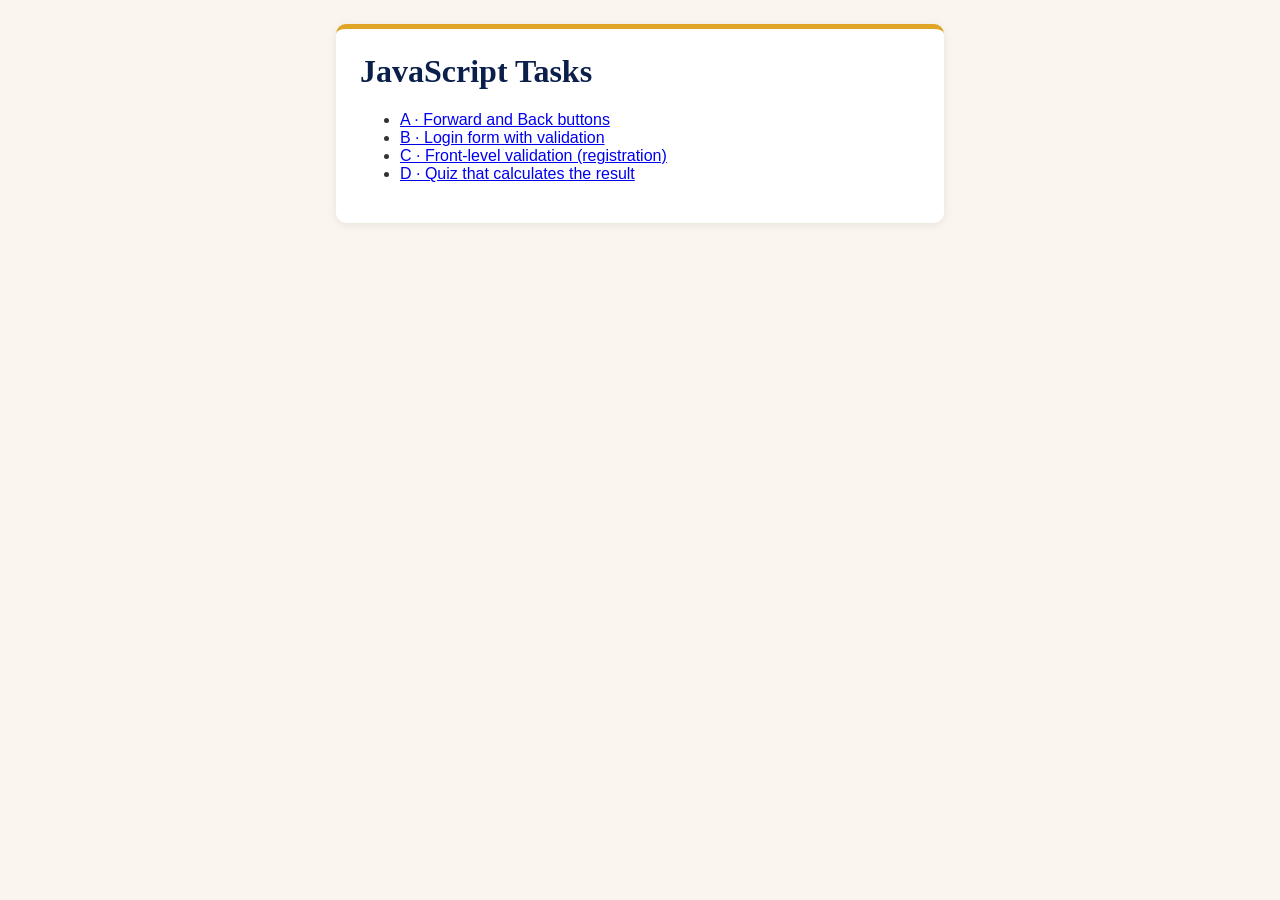
<file: index.html>
<!DOCTYPE html>
<html lang="en">
<head>
    <meta charset="UTF-8">
    <meta name="viewport" content="width=device-width, initial-scale=1.0">
    <title>JavaScript Tasks A-D</title>
    <link rel="stylesheet" href="tasks.css">
</head>
<body>
<main>
    <h1>JavaScript Tasks</h1>
    <ul>
        <li><a href="page1.html">A · Forward and Back buttons</a></li>
        <li><a href="login.html">B · Login form with validation</a></li>
        <li><a href="register.html">C · Front-level validation (registration)</a></li>
        <li><a href="quiz.html">D · Quiz that calculates the result</a></li>
    </ul>
</main>
</body>
</html>
</file>
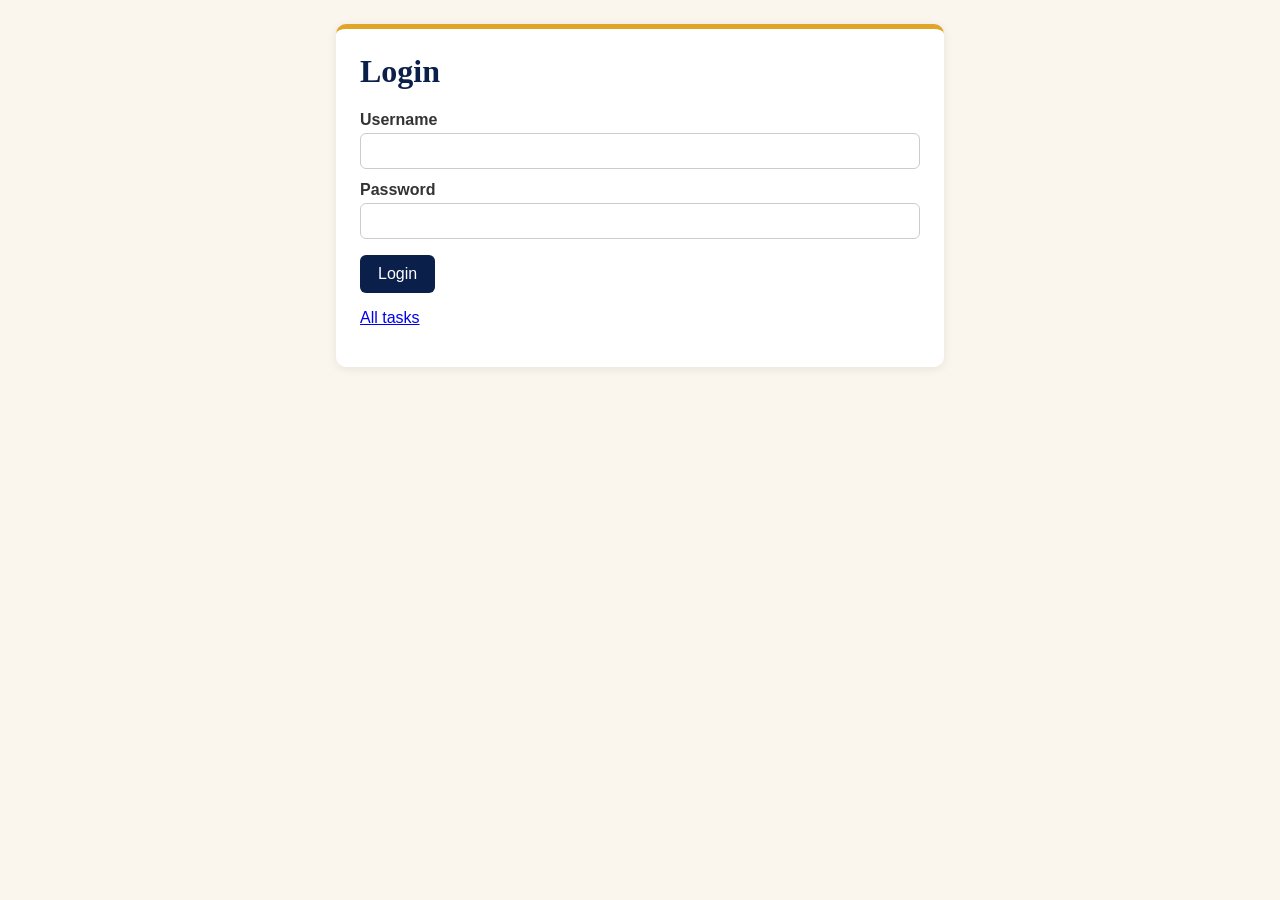
<file: login.html>
<!DOCTYPE html>
<html lang="en">
<head>
    <meta charset="UTF-8">
    <meta name="viewport" content="width=device-width, initial-scale=1.0">
    <title>Login</title>
    <link rel="stylesheet" href="tasks.css">
</head>
<body>
<main>
    <h1>Login</h1>

    <form id="loginForm" novalidate>
        <label for="username">Username</label>
        <input type="text" id="username" name="username">

        <label for="password">Password</label>
        <input type="password" id="password" name="password">

        <button type="submit">Login</button>
    </form>

    <!-- errors are shown under the form -->
    <ul id="loginErrors" class="errors"></ul>
    <p><a href="index.html">All tasks</a></p>
</main>

<script src="tasks.js"></script>
</body>
</html>
</file>
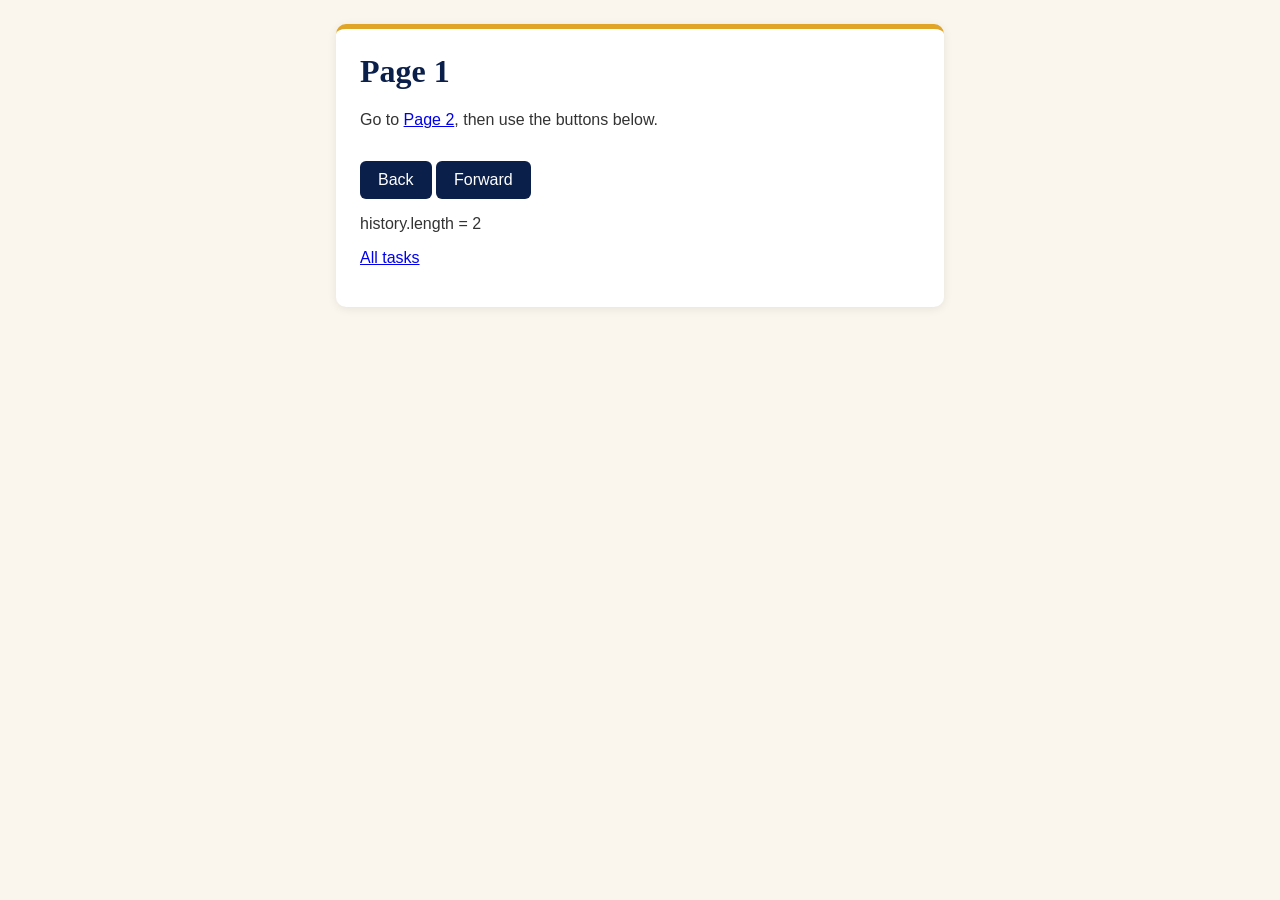
<file: page1.html>
<!DOCTYPE html>
<html lang="en">
<head>
    <meta charset="UTF-8">
    <meta name="viewport" content="width=device-width, initial-scale=1.0">
    <title>Page 1</title>
    <link rel="stylesheet" href="tasks.css">
</head>
<body>
<main>
    <h1>Page 1</h1>
    <p>Go to <a href="page2.html">Page 2</a>, then use the buttons below.</p>

    <button onclick="history.back()">Back</button>
    <button onclick="history.forward()">Forward</button>

    <p id="historyInfo"></p>
    <p><a href="index.html">All tasks</a></p>
</main>

<script>
    // On load, show how many pages are in this tab's history
    window.addEventListener("load", function () {
        document.getElementById("historyInfo").textContent =
            "history.length = " + history.length;
    });
</script>
</body>
</html>
</file>
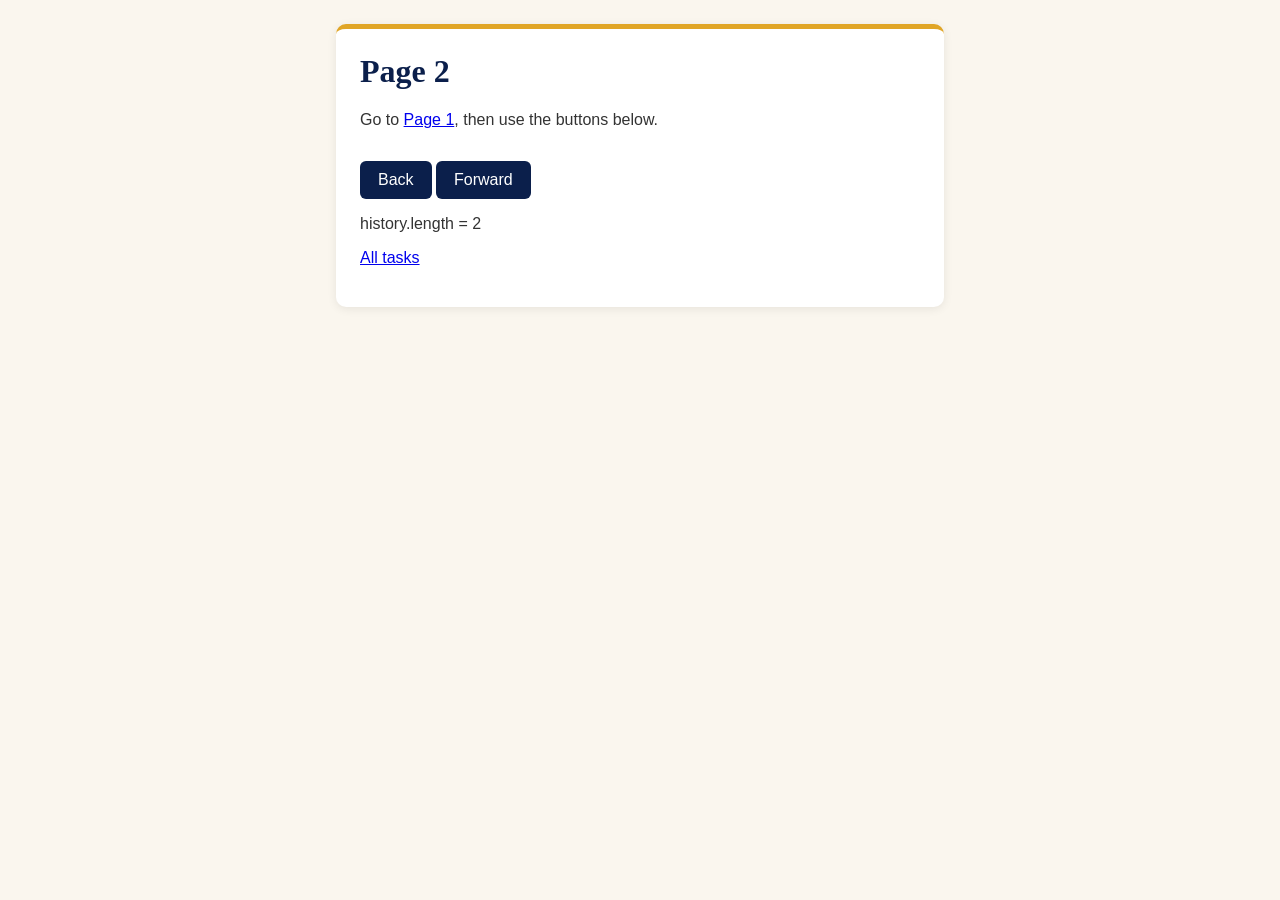
<file: page2.html>
<!DOCTYPE html>
<html lang="en">
<head>
    <meta charset="UTF-8">
    <meta name="viewport" content="width=device-width, initial-scale=1.0">
    <title>Page 2</title>
    <link rel="stylesheet" href="tasks.css">
</head>
<body>
<main>
    <h1>Page 2</h1>
    <p>Go to <a href="page1.html">Page 1</a>, then use the buttons below.</p>

    <button onclick="history.back()">Back</button>
    <button onclick="history.forward()">Forward</button>

    <p id="historyInfo"></p>
    <p><a href="index.html">All tasks</a></p>
</main>

<script>
    // On load, show how many pages are in this tab's history
    window.addEventListener("load", function () {
        document.getElementById("historyInfo").textContent =
            "history.length = " + history.length;
    });
</script>
</body>
</html>
</file>
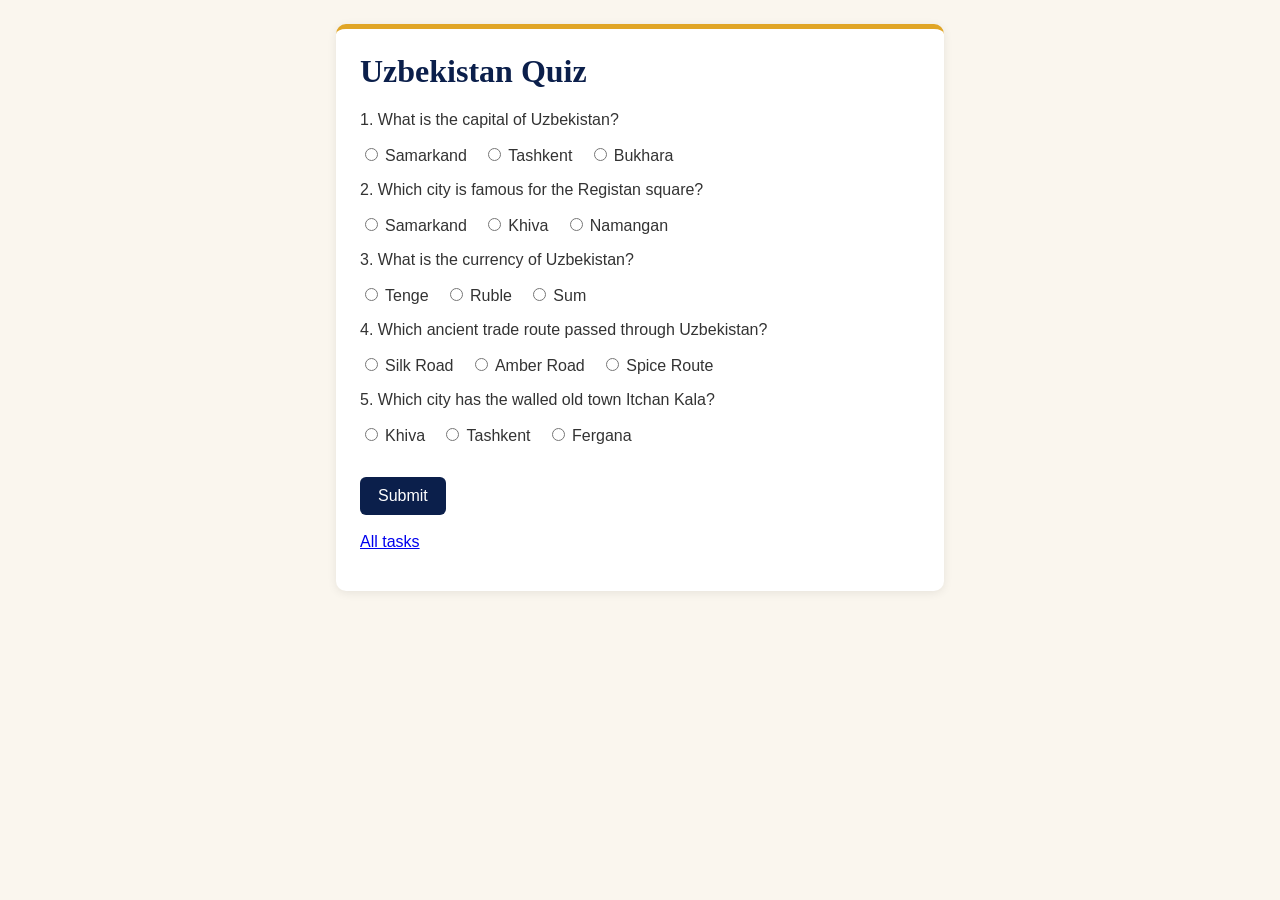
<file: quiz.html>
<!DOCTYPE html>
<html lang="en">
<head>
    <meta charset="UTF-8">
    <meta name="viewport" content="width=device-width, initial-scale=1.0">
    <title>Quiz</title>
    <link rel="stylesheet" href="tasks.css">
</head>
<body>
<main>
    <h1>Uzbekistan Quiz</h1>

    <form id="quizForm">
        <div class="question">
            <p>1. What is the capital of Uzbekistan?</p>
            <input type="radio" name="q1" id="q1a" value="Samarkand"><label for="q1a">Samarkand</label>
            <input type="radio" name="q1" id="q1b" value="Tashkent"><label for="q1b">Tashkent</label>
            <input type="radio" name="q1" id="q1c" value="Bukhara"><label for="q1c">Bukhara</label>
        </div>

        <div class="question">
            <p>2. Which city is famous for the Registan square?</p>
            <input type="radio" name="q2" id="q2a" value="Samarkand"><label for="q2a">Samarkand</label>
            <input type="radio" name="q2" id="q2b" value="Khiva"><label for="q2b">Khiva</label>
            <input type="radio" name="q2" id="q2c" value="Namangan"><label for="q2c">Namangan</label>
        </div>

        <div class="question">
            <p>3. What is the currency of Uzbekistan?</p>
            <input type="radio" name="q3" id="q3a" value="Tenge"><label for="q3a">Tenge</label>
            <input type="radio" name="q3" id="q3b" value="Ruble"><label for="q3b">Ruble</label>
            <input type="radio" name="q3" id="q3c" value="Sum"><label for="q3c">Sum</label>
        </div>

        <div class="question">
            <p>4. Which ancient trade route passed through Uzbekistan?</p>
            <input type="radio" name="q4" id="q4a" value="Silk Road"><label for="q4a">Silk Road</label>
            <input type="radio" name="q4" id="q4b" value="Amber Road"><label for="q4b">Amber Road</label>
            <input type="radio" name="q4" id="q4c" value="Spice Route"><label for="q4c">Spice Route</label>
        </div>

        <div class="question">
            <p>5. Which city has the walled old town Itchan Kala?</p>
            <input type="radio" name="q5" id="q5a" value="Khiva"><label for="q5a">Khiva</label>
            <input type="radio" name="q5" id="q5b" value="Tashkent"><label for="q5b">Tashkent</label>
            <input type="radio" name="q5" id="q5c" value="Fergana"><label for="q5c">Fergana</label>
        </div>

        <button type="submit">Submit</button>
    </form>

    <p id="quizResult" class="result"></p>
    <p><a href="index.html">All tasks</a></p>
</main>

<script src="tasks.js"></script>
</body>
</html>
</file>
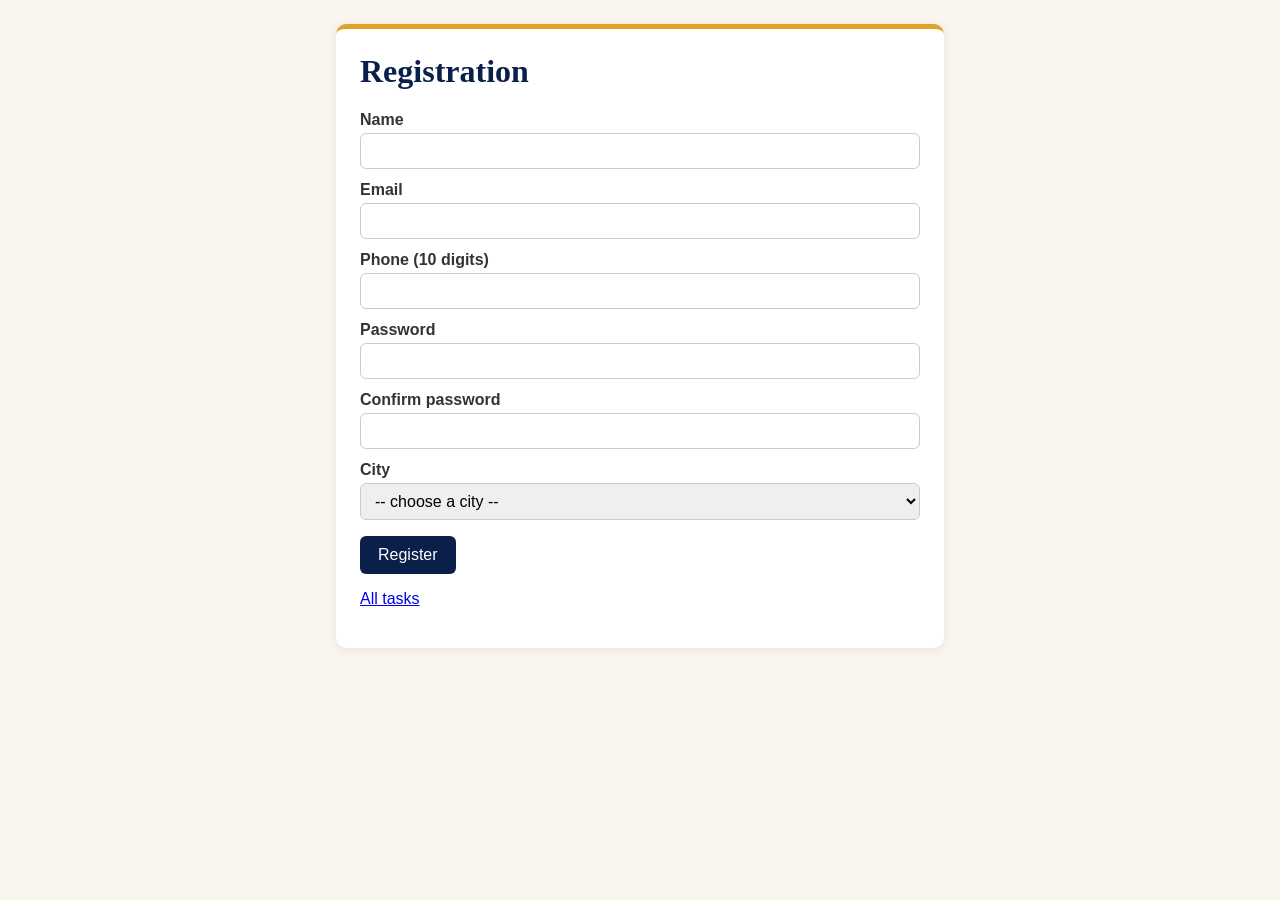
<file: register.html>
<!DOCTYPE html>
<html lang="en">
<head>
    <meta charset="UTF-8">
    <meta name="viewport" content="width=device-width, initial-scale=1.0">
    <title>Registration</title>
    <link rel="stylesheet" href="tasks.css">
</head>
<body>
<main>
    <h1>Registration</h1>

    <form id="registerForm" novalidate>
        <label for="regName">Name</label>
        <input type="text" id="regName" name="name">

        <label for="regEmail">Email</label>
        <input type="email" id="regEmail" name="email">

        <label for="regPhone">Phone (10 digits)</label>
        <input type="tel" id="regPhone" name="phone">

        <label for="regPassword">Password</label>
        <input type="password" id="regPassword" name="password">

        <label for="regConfirm">Confirm password</label>
        <input type="password" id="regConfirm" name="confirm">

        <label for="regCity">City</label>
        <select id="regCity" name="city">
            <option value="">-- choose a city --</option>
            <option value="Tashkent">Tashkent</option>
            <option value="Samarkand">Samarkand</option>
            <option value="Bukhara">Bukhara</option>
            <option value="Khiva">Khiva</option>
        </select>

        <button type="submit">Register</button>
    </form>

    <ul id="registerErrors" class="errors"></ul>
    <p><a href="index.html">All tasks</a></p>
</main>

<script src="tasks.js"></script>
</body>
</html>
</file>
<file: tasks.css>
/* Shared styles for the JavaScript tasks A-D */
body {
    font-family: Arial, sans-serif;
    background: #FAF6EE;
    color: #333;
    margin: 0;
    padding: 24px 16px;
}

main {
    max-width: 560px;
    margin: 0 auto;
    background: white;
    padding: 24px;
    border-radius: 10px;
    border-top: 5px solid #E0A526;
    box-shadow: 0 2px 10px rgba(0, 0, 0, 0.08);
}

h1 {
    font-family: Georgia, serif;
    color: #0B1F4B;
    margin-top: 0;
}

label {
    display: block;
    font-weight: bold;
    margin: 12px 0 4px;
}

input[type="text"],
input[type="email"],
input[type="tel"],
input[type="password"],
select {
    width: 100%;
    box-sizing: border-box;
    padding: 8px 10px;
    border: 1px solid #ccc;
    border-radius: 6px;
    font-size: 16px;
}

button {
    margin-top: 16px;
    padding: 10px 18px;
    background: #0B1F4B;
    color: white;
    border: none;
    border-radius: 6px;
    font-size: 16px;
    cursor: pointer;
}

button:hover {
    background: #E0A526;
    color: #0B1F4B;
}

/* C: invalid field gets a red border */
.invalid {
    border: 2px solid red !important;
}

.errors {
    color: #b00020;
}

.question {
    margin-bottom: 16px;
}

.question label {
    display: inline;
    font-weight: normal;
    margin: 0 12px 0 4px;
}

.result {
    font-size: 18px;
    font-weight: bold;
}
</file>
